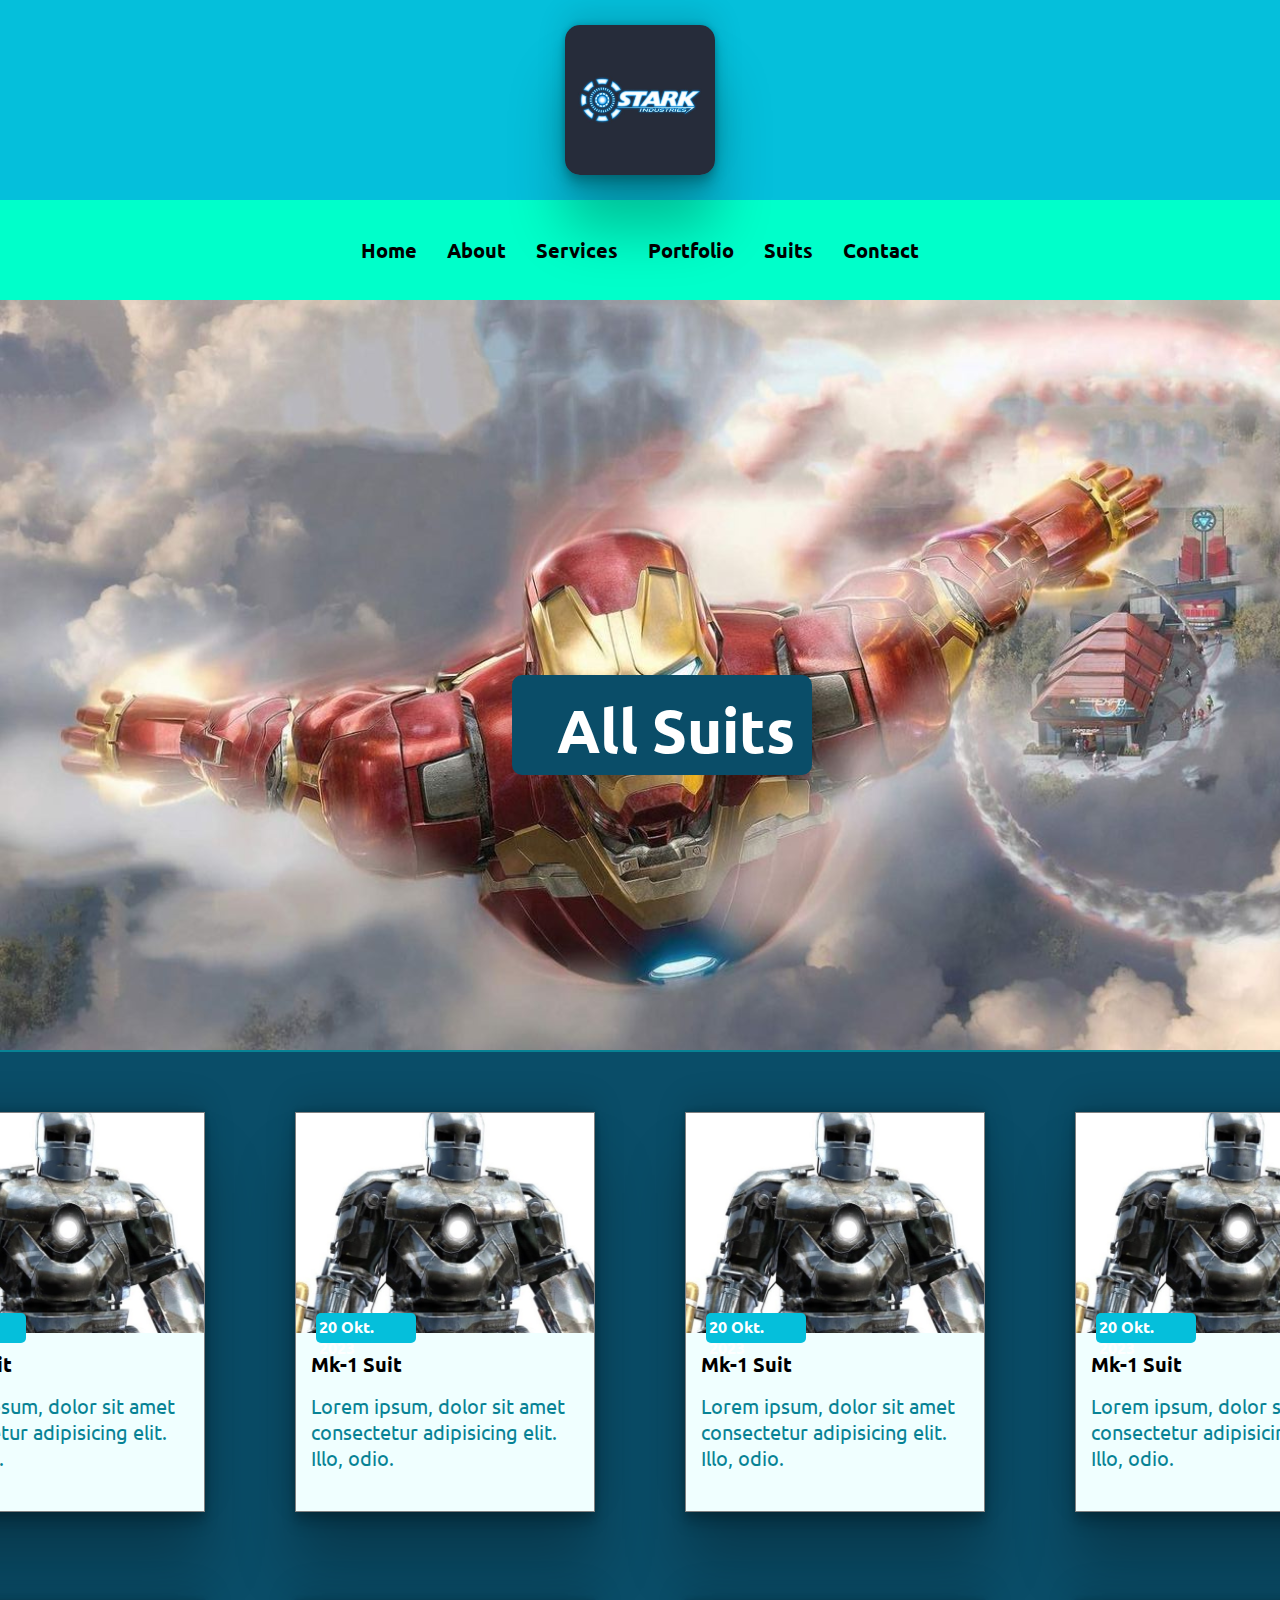
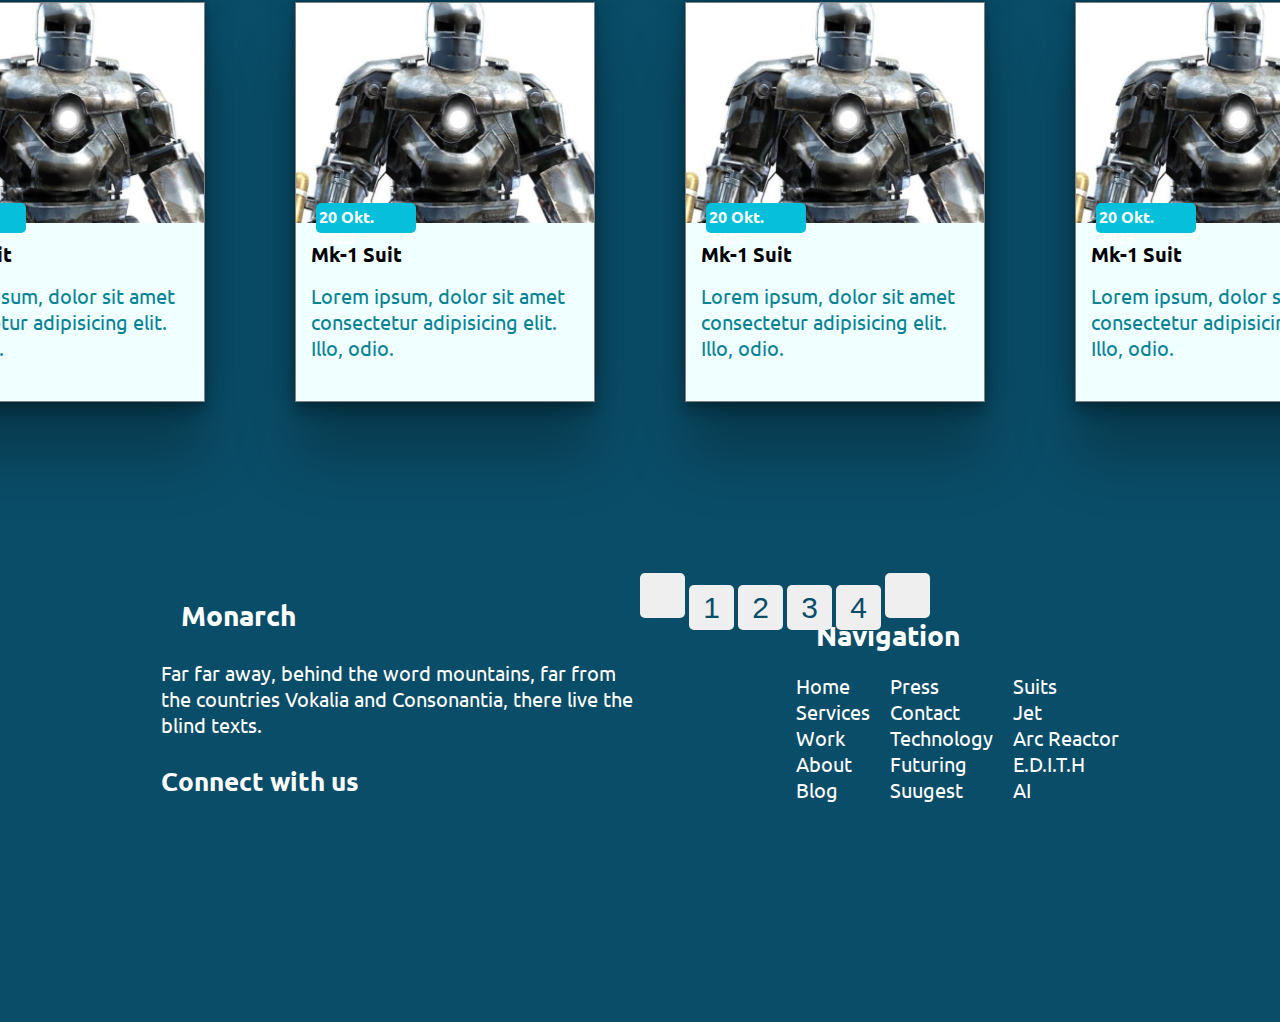
<file: tony-stark/tony-stark/assest/Suits/suits.html>
<!DOCTYPE html>
<html lang="en">
<head>
    <meta charset="UTF-8">
    <meta name="viewport" content="width=device-width, initial-scale=1.0">
    <title>Document</title>
    <link rel="stylesheet" href="./suits.css">
    <link rel="stylesheet" href="./reset.css">
    <link rel="preconnect" href="https://fonts.googleapis.com" />
    <link rel="preconnect" href="https://fonts.gstatic.com" crossorigin />
    <link
      href="https://fonts.googleapis.com/css2?family=Ubuntu&display=swap"
      rel="stylesheet"
    />
    <link
      rel="stylesheet"
      href="https://cdnjs.cloudflare.com/ajax/libs/font-awesome/6.4.2/css/all.min.css"
      integrity="sha512-z3gLpd7yknf1YoNbCzqRKc4qyor8gaKU1qmn+CShxbuBusANI9QpRohGBreCFkKxLhei6S9CQXFEbbKuqLg0DA=="
      crossorigin="anonymous"
      referrerpolicy="no-referrer"
    />
</head>
<body>
    <nav>
        <section class="navsec1">
          <img src="../images/stark.jpg" alt="" />
        </section>
        <section class="navsec2">
          <div class="menu">
            <ul>
              <li><a href="../home/index.html">Home</a></li>
              <li><a href="">About</a></li>
              <li><a href="">Services</a></li>
              <li><a href="">Portfolio</a></li>
              <li><a href="../Suits/suits.html">Suits</a></li>
              <li><a href="">Contact</a></li>
            </ul>
          </div>
        </section>
        <section class="section2">
          <div class="bgimg">
            <div class="s2txt">
             <a href="#section2">All Suits</a> 
            </div>
          </div>
        </section>
        <hr />
      </nav>
      <main>
        <section id="section2">
        <div class="cards">
          <div class="card">
          
            <img src="../images/mk1.jpg" alt="" />
            <div class="stdate">
              <p>20 Okt. 2023</p>
            </div>
            <div class="stname">
              Mk-1 Suit
            </div>
            <div class="stbt">
              Lorem ipsum, dolor sit amet consectetur adipisicing elit. Illo, odio.
            </div>
          </div>
          <div class="card">
          
            <img src="../images/mk1.jpg" alt="" />
            <div class="stdate">
              <p>20 Okt. 2023</p>
            </div>
            <div class="stname">
              Mk-1 Suit
            </div>
            <div class="stbt">
              Lorem ipsum, dolor sit amet consectetur adipisicing elit. Illo, odio.
            </div>
          </div>
          <div class="card">
          
            <img src="../images/mk1.jpg" alt="" />
            <div class="stdate">
              <p>20 Okt. 2023</p>
            </div>
            <div class="stname">
              Mk-1 Suit
            </div>
            <div class="stbt">
              Lorem ipsum, dolor sit amet consectetur adipisicing elit. Illo, odio.
            </div>
          </div>
          <div class="card">
          
            <img src="../images/mk1.jpg" alt="" />
            <div class="stdate">
              <p>20 Okt. 2023</p>
            </div>
            <div class="stname">
              Mk-1 Suit
            </div>
            <div class="stbt">
              Lorem ipsum, dolor sit amet consectetur adipisicing elit. Illo, odio.
            </div>
          </div>
          <div class="card">
          
            <img src="../images/mk1.jpg" alt="" />
            <div class="stdate">
              <p>20 Okt. 2023</p>
            </div>
            <div class="stname">
              Mk-1 Suit
            </div>
            <div class="stbt">
              Lorem ipsum, dolor sit amet consectetur adipisicing elit. Illo, odio.
            </div>
          </div>
          <div class="card">
          
            <img src="../images/mk1.jpg" alt="" />
            <div class="stdate">
              <p>20 Okt. 2023</p>
            </div>
            <div class="stname">
              Mk-1 Suit
            </div>
            <div class="stbt">
              Lorem ipsum, dolor sit amet consectetur adipisicing elit. Illo, odio.
            </div>
          </div>
          <div class="card">
          
            <img src="../images/mk1.jpg" alt="" />
            <div class="stdate">
              <p>20 Okt. 2023</p>
            </div>
            <div class="stname">
              Mk-1 Suit
            </div>
            <div class="stbt">
              Lorem ipsum, dolor sit amet consectetur adipisicing elit. Illo, odio.
            </div>
          </div>
          <div class="card">
          
            <img src="../images/mk1.jpg" alt="" />
            <div class="stdate">
              <p>20 Okt. 2023</p>
            </div>
            <div class="stname">
              Mk-1 Suit
            </div>
            <div class="stbt">
              Lorem ipsum, dolor sit amet consectetur adipisicing elit. Illo, odio.
            </div>
          </div>
        </div>
        <div class="pages">
          <button><i class="fa-solid fa-angles-left"></i></i></button>
          <button>1</button>
          <button>2</button>
          <button>3</button>
          <button>4</button>
          <button><i class="fa-solid fa-angles-right"></i></i></button>
        </div>
      </section>
      </main>
      <footer>
        <div class="footer">
          <div class="box1">
            <div class="box1name"><a href="">Monarch</a></div>
            <div class="finfo">
              Far far away, behind the word mountains, far from the countries
              Vokalia and Consonantia, there live the blind texts.
            </div>
            <div class="connect">Connect with us</div>
            <div class="ficons">
              <div class="ficon">
                <i class="fa-brands fa-twitter"></i>
                <i class="fa-brands fa-facebook-f"></i>
                <i class="fa-brands fa-instagram"></i>
              </div>
            </div>
          </div>
          <div class="box2">
            <div class="box2name">Navigation</div>
            <div class="tags">
              <div class="tags1">
                <a href="">Home</a>
                <a href="">Services</a>
                <a href="">Work</a>
                <a href="">About</a>
                <a href="">Blog</a>
              </div>
              <div class="tags2">
                <a href="">Press</a>
                <a href="">Contact</a>
                <a href="">Technology</a>
                <a href="">Futuring</a>
                <a href="">Suugest</a>
              </div>
              <div class="tags3">
                <a href="">Suits</a>
                <a href="">Jet</a>
                <a href="">Arc Reactor</a>
                <a href="">E.D.I.T.H</a>
                <a href="">AI</a>
              </div>
            </div>
          </div>
        </div>
      </footer>
    
</body>
</html>
</file>
<file: tony-stark/tony-stark/assest/Suits/suits.css>
body {
  font-family: "Ubuntu", sans-serif;
  background-color: #0a4d68;
}
.navsec1 {
  width: 100%;
  height: 200px;
  background-color: #05bfdb;
  display: flex;
  justify-content: center;
  align-items: center;
  flex-wrap: wrap;
  box-shadow: rgba(0, 0, 0, 0.3) 0px 19px 38px,
    rgba(0, 0, 0, 0.22) 0px 15px 12px;
}
.navsec1 img {
  width: 150px;
  height: 150px;
  border-radius: 50%;
  border-radius: 15px;
  box-shadow: rgba(0, 0, 0, 0.25) 0px 54px 55px,
    rgba(0, 0, 0, 0.12) 0px -12px 30px, rgba(0, 0, 0, 0.12) 0px 4px 6px,
    rgba(0, 0, 0, 0.17) 0px 12px 13px, rgba(0, 0, 0, 0.09) 0px -3px 5px;
}
.menu > ul {
  max-width: 100%;
  height: 100px;
  background-color: #00ffca;
  display: flex;
  justify-content: center;
  gap: 30px;
  align-items: center;
  flex-direction: row;
  font-weight: bold;
}
li > a {
  text-decoration: none;
  font-size: 20px;
  color: black;
}
hr {
  border: 1px solid #088395;
}
.bgimg {
  background-image: url(../images/bgimg.jpeg);
  max-width: 100%;
  min-height: 750px;
  background-repeat: no-repeat;
  background-size: cover;
  position: relative;
}
.s2txt {
  width: 300px;
  height: 100px;
  background-color: #0a4d68;
  position: absolute;
  top: 50%;
  left: 40%;
  border-radius: 10px;
}
.s2txt a {
  position: absolute;
  top: 15%;
  left: 15%;
  font-size: 60px;
  color: white;
  font-weight: bold;
  text-decoration: none;
}
.cards {
  display: grid;
  grid-template-columns: auto auto auto auto;
  align-items: center;
  justify-content: center;

  max-width: 100%;
  min-height: 100%;
  gap: 30px;
  margin: 30px;
}
.card {
  transition: 2s;
  border: 1px solid gray;
  
  position: relative;
  background-color: azure;
  width: 300px;
  height: 400px;
  margin: 30px;
  box-shadow: rgba(0, 0, 0, 0.25) 0px 54px 55px,
  rgba(0, 0, 0, 0.12) 0px -12px 30px, rgba(0, 0, 0, 0.12) 0px 4px 6px,
  rgba(0, 0, 0, 0.17) 0px 12px 13px, rgba(0, 0, 0, 0.09) 0px -3px 5px;
}

.card img {
  width: 330px;
  height: 220px;
  object-fit:cover;
  
 
}
.stdate{
    background-color: #05bfdb;
    width: 100px;
    height: 30px;
    border-radius: 5px;
    color: white;
    font-weight: bold;
    position: absolute;
    top: 200px;
    left: 20px ;

}
.stdate p{
    margin: 3px;
}
.stname{
font-weight: bold;
font-size: 20px;
margin: 15px;
}
.stbt{
    font-size: 20px;
    margin: 15px; 
    color:#088395;
}
.pages {
    position: absolute;
    left: 50%;
    bottom: -1330px;
  }
  .pages button {
    border: none;
    cursor: pointer;
    font-family: "Open Sans", sans-serif;
    font-size: 30px;
    border-radius: 5px;
    width: 45px;
    height: 45px;
    color:#0a4d68;
  }
  .pages button i {
    font-size: 20px;
  }
.footer{
    height: 560px;
    width: 100%;
    display: flex;
    justify-content: space-evenly;
    align-items: center;
}
.box1{
    width: 475px;
    height: 290px;
    display: grid;
}
.box1name a{
  color: WHITE;
  font-size: 28px;
  margin: 20px;
  font-weight: bold;
  text-decoration: none;
}
.finfo{
  font-size: 20px;
  color: WHITE;
}
.connect{
  font-size: 26px;
  color: WHITE;
  font-weight: bold;
}
.ficon i{
  font-size: 30px;
margin-left: 20px;
color: white;
}

.box2{
    height: 290px;
}
.tags{
  display: flex;
  flex-direction: row;
  gap: 20px;
}
.tags a{
  text-decoration: none;
  color: WHITE;
}
.tags1{
  display: flex;
  flex-direction: column;
  font-size: 20px;
  
}
.tags2{
  display: flex;
  flex-direction: column;
  font-size: 20px;
  
}
.tags3{
  display: flex;
  flex-direction: column;
  font-size: 20px;
  
}

.box2name{
  color: WHITE;
  font-size: 28px;
  margin: 20px;
  font-weight: bold;
}
</file>
